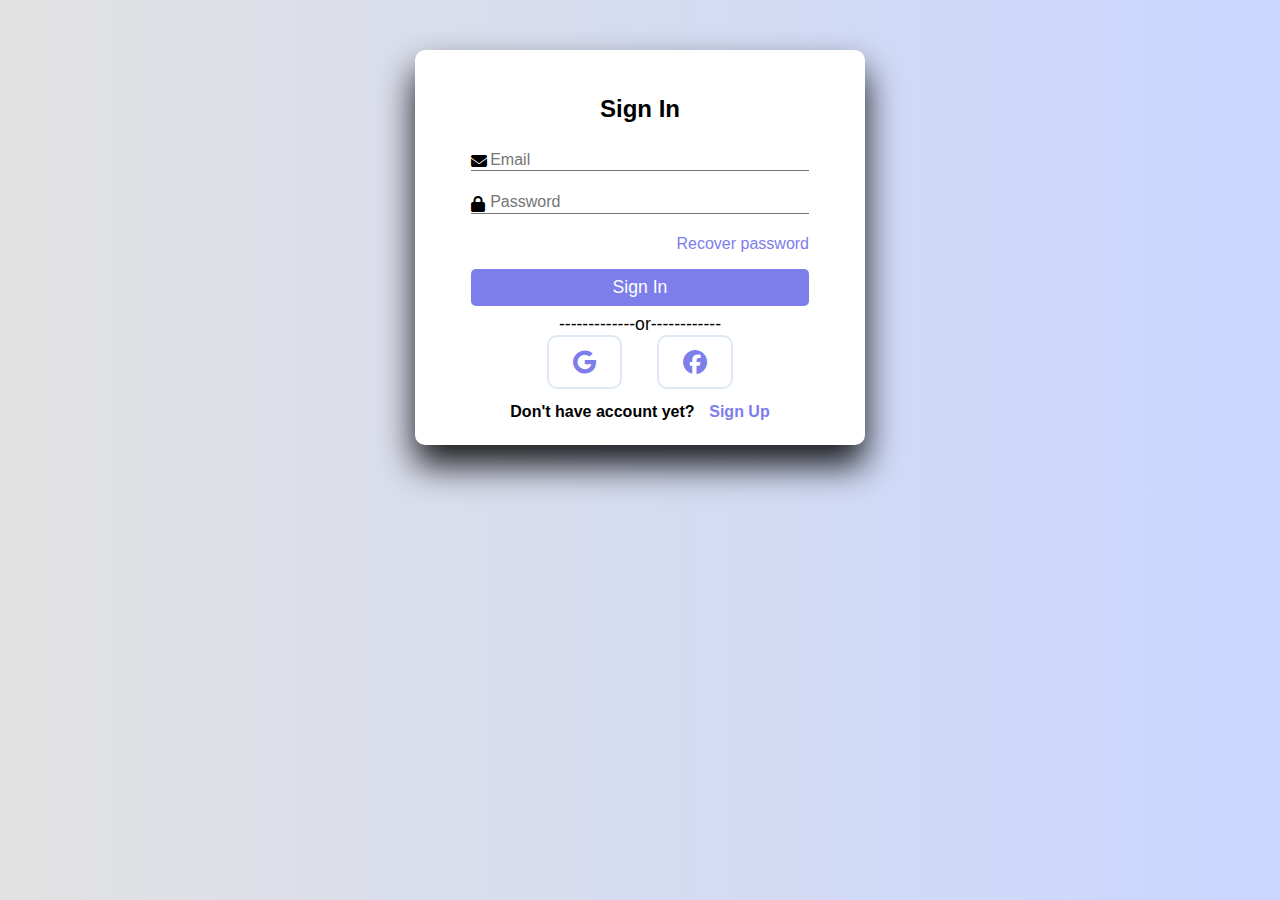
<file: SIH Prototype/index1.html>
<!DOCTYPE html>
<html lang="en">
<head>
    <meta charset="UTF-8">
    <meta name="viewport" content="width=device-width, initial-scale=1.0">
    <title>User Authentication</title>
    <link rel="stylesheet" href="https://cdnjs.cloudflare.com/ajax/libs/font-awesome/6.6.0/css/all.min.css">
    <link rel="stylesheet" href="style1.css">

</head>
<body>
   <div class ="container" id="signup" style="display: none;">
    <h1 class="form-title">Register</h1>
    <form method="post" action="">

        <div class="input-group">
        <i class="fas fa-user"></i>
        <input type="text" name="fName" id="fName" placeholder="First Name" required>
        <label for="fname">First Name</label>
    </div>
    <div class="input-group">
        <i class="fas fa-user"></i>
        <input type="text" name="lName" id="lName" placeholder="Last Name" required>
        <label for="lName">Last Name</label>
    </div>
    <div class="input-group">
        <i class="fas fa-envelope"></i>
        <input type="email" name="email" id="email" placeholder="Email" required>
        <label for="email">Email</label>
    </div>
    <div class="input-group">
        <i class="fas fa-lock"></i>
        <input type="password"  id="password" placeholder="password" required>
        <label for="password">Password</label>
    </div>
    <input type="submit" class="btn" value="Sign Up" name="signUp">

    </form>
    <p class="or">
      -------------or------------  
    </p>
    <div class="icons">
        <i class="fab fa-google">
            <a href="index2.html"></a>
        </i>
        <i class="fab fa-facebook">
            <a href="index2.html"></a>
        </i>
    </div>
    <div class="links">
        <p> Already Have Account ?</p>
        <button id="signInButton">Sign In</button>
    </div>
   </div>

   <!--Sign In -->
   <div class ="container" id="signIn">
    <h1 class="form-title">Sign In</h1>
    <form method="post" action="">

    <div class="input-group">
        <i class="fas fa-envelope"></i>
        <input type="email" name="email" id="email" placeholder="Email" required>
        <label for="email">Email</label>
    </div>
    <div class="input-group">
        <i class="fas fa-lock"></i>
        <input type="password"  id="password" placeholder="password" required>
        <label for="password">Password</label>
    </div>
    <p class="recover">
        <a href="#">Recover password</a>
    </p>
    <input type="submit" class="btn" value="Sign In" name="signIp">

    </form>
    <p class="or">
      -------------or------------  
    </p>
    <div class="icons">
        <i class="fab fa-google"></i>
        <i class="fab fa-facebook"></i>
    </div>
    <div class="links">
        <p> Don't have account yet?</p>
        <button id="signUpButton">Sign Up</button>
    </div>
   </div>
   <script src="script.js"></script>

</body>
</html>
</file>
<file: SIH Prototype/style1.css>
*{
    margin:0;
    padding:0;
    box-sizing:border-box;
    font-family:"poppins",sans-serif;
}
body{
    background-color: #c9d6ff;
    background:linear-gradient(to right,#e2e2e2,#c9d6ff);
}
.container{
    background:#fff;
    width:450px;
    padding:1.5rem;
    margin:50px auto;
    border-radius:10px;
    box-shadow:0 20px 35px rgba(0,0,1,0.9);
}
form{
    margin:0 2rem;
}
.form-title{
    font-size:1.5rem;
    font-weight:bold;
    text-align:center;
    padding:1.3rem;
    margin-bottom:0.4rem;
}
input{
    color:inherit;
    width:100%;
    background-color:transparent;
    border:none;
    border-bottom:1px solid #757575;
    padding-left:1.5rem;
    font-size:15px;
}
.input-group{
    padding:1% 0;
    position:relative;

}
.input-group i{
    position:absolute;
    color:black;
}
input:focus{
    background-color: transparent;
    outline:transparent;
    border-bottom:2px solid hsl(327,90%,28%);
}
input::placeholder{
    color:transparent;
}
label{
    color:#757575;
    position:relative;
    left:1.2em;
    top:-1.3em;
    cursor:auto;
    transition:0.3s ease all;
}
input:focus~label,input:not(:placeholder-shown)~label{
    top:-3em;
    color:hsl(327,90%,28%);
    font-size:15px;
}
.recover{
    text-align:right;
    font-size:1rem;
    margin-bottom:1rem;

}
.recover a{
    text-decoration:none;
    color:rgb(125,125,235);
}
.recover a:hover{
    color:blue;
    text-decoration:underline;
}
.btn{
    font-size:1.1rem;
    padding:8px 0;
    border-radius:5px;
    outline:none;
    border:none;
    width:100%;
    background:rgb(125,125,235);
    color:white;
    cursor:pointer;
    transition:0.9s;
}
.btn:hover{
    background:#07001f;
}
.or{
    font-size:1.1rem;
    margin-top:0.5rem;
    text-align:center;
}
.icons{
    text-align:center;
}
.icons i{
    color:rgb(125,125,235);
    padding:0.8rem 1.5rem;
    border-radius:10px;
    font-size:1.5rem;
    cursor:pointer;
    border:2px solid #dfe9f5;
    margin:0 15px;
    transition:1s;
}
.icons i:hover{
    background:#07001f;
    font-size:1.6rem;
    border:2px solid rgb(125,125,235);
}
.links{
    display:flex;
    justify-content:space-around;
    padding:0 4rem;
    margin-top:0.9rem;
    font-weight:bold;
}
button{
    color:rgb(125,125,235);
    border:none;
    background-color:transparent;
    font-size:1rem;
    font-weight:bold;
}
button:hover{
    text-decoration:underline;
    color:blue;
}
</file>
